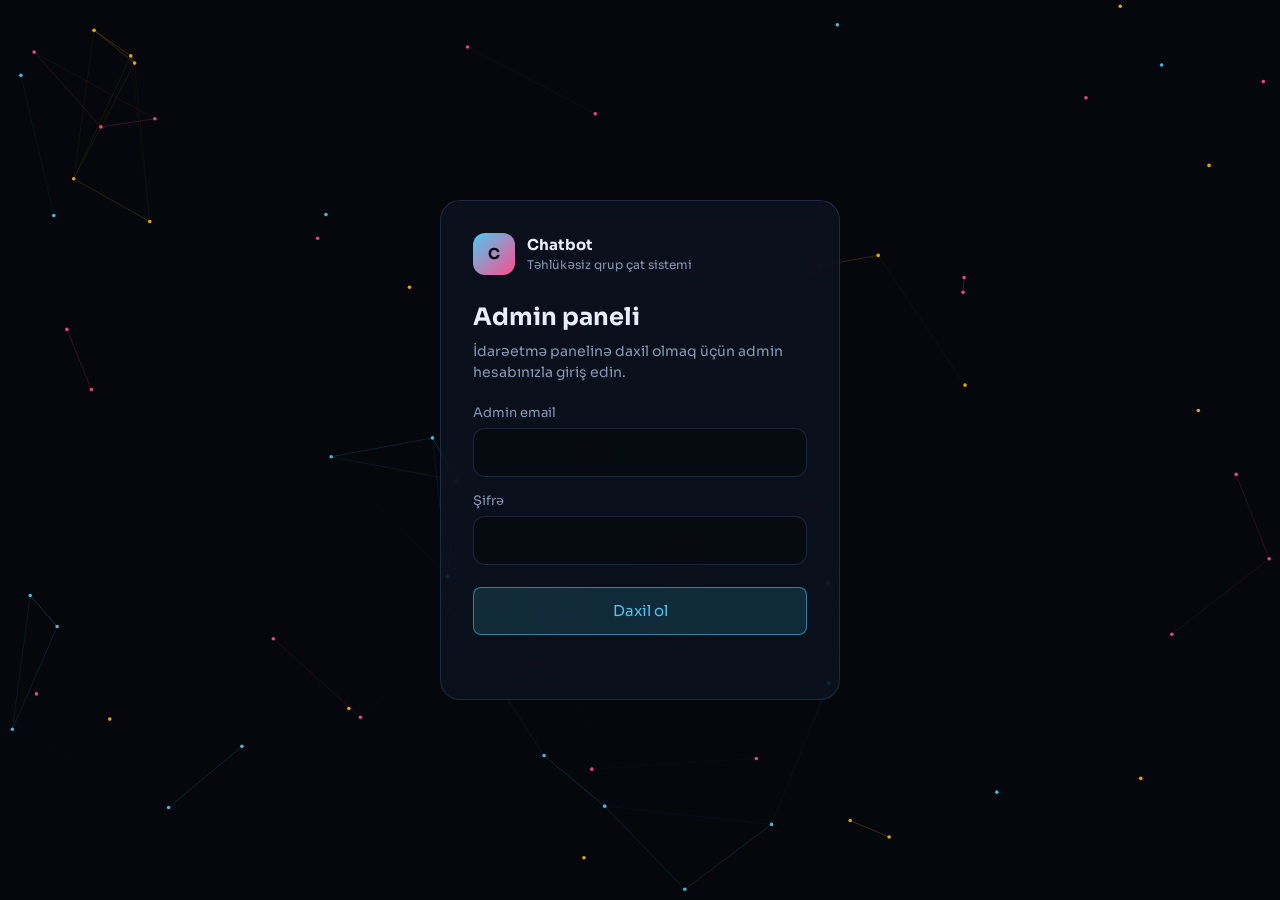
<file: admin.html>
<!DOCTYPE html>
<html lang="az">
<head>
<meta charset="utf-8">
<meta name="viewport" content="width=device-width, initial-scale=1">
<title>Chatbot — Admin paneli</title>
<link rel="preconnect" href="https://fonts.googleapis.com">
<link rel="preconnect" href="https://fonts.gstatic.com" crossorigin>
<link href="https://fonts.googleapis.com/css2?family=Sora:wght@400;500;600;700&family=JetBrains+Mono:wght@500&display=swap" rel="stylesheet">
<style>
:root{
  --bg:#05070d; --glass:rgba(16,24,40,.55); --line:rgba(130,180,255,.16);
  --text:#e8eefc; --muted:#8a97b4; --cyan:#4cc9f0; --pink:#ff4d8d; --amber:#ffb703; --ok:#3ddc97;
  --r-lg:20px; --r-md:12px; --r-sm:8px;
}
*{box-sizing:border-box;margin:0}
html,body{height:100%}
body{background:var(--bg);color:var(--text);font:400 15px/1.5 Sora,system-ui,sans-serif;overflow-x:hidden}
#net{position:fixed;inset:0;width:100%;height:100%;z-index:0}
button,input,select{font:inherit;color:inherit}
:focus-visible{outline:2px solid var(--cyan);outline-offset:2px}
.glass{background:var(--glass);border:1px solid var(--line);backdrop-filter:blur(14px);-webkit-backdrop-filter:blur(14px)}
.btn{border:1px solid var(--line);background:rgba(255,255,255,.04);padding:9px 16px;border-radius:var(--r-sm);cursor:pointer;transition:background .15s,border-color .15s;display:inline-flex;align-items:center;justify-content:center;gap:6px;white-space:nowrap}
.btn:hover{background:rgba(255,255,255,.09)}
.btn:disabled{opacity:.45;cursor:not-allowed}
.btn.primary{background:rgba(76,201,240,.14);border-color:rgba(76,201,240,.55);color:var(--cyan)}
.btn.primary:hover{background:rgba(76,201,240,.25)}
.btn.danger{background:rgba(255,77,141,.1);border-color:rgba(255,77,141,.5);color:var(--pink)}
.btn.danger:hover{background:rgba(255,77,141,.2)}
.btn.warn{background:rgba(255,183,3,.08);border-color:rgba(255,183,3,.45);color:var(--amber)}
.btn.warn:hover{background:rgba(255,183,3,.18)}
.btn.sm{padding:6px 12px;font-size:13px}
.field{width:100%;padding:12px 14px;border-radius:var(--r-md);border:1px solid var(--line);background:rgba(5,7,13,.6)}
.field:focus{border-color:var(--cyan);outline:none}
svg.i{width:18px;height:18px;stroke:currentColor;fill:none;stroke-width:1.8;stroke-linecap:round;stroke-linejoin:round;vertical-align:-3px;flex:none}
svg.i.s{width:15px;height:15px}

/* giriş */
#login{position:fixed;inset:0;z-index:20;display:grid;place-items:center;padding:20px}
.login-card{width:min(400px,100%);padding:32px;border-radius:var(--r-lg)}
.brand{display:flex;gap:12px;align-items:center;margin-bottom:24px}
.logo{width:42px;height:42px;border-radius:12px;display:grid;place-items:center;font-weight:700;color:#05070d;background:linear-gradient(135deg,var(--cyan),var(--pink))}
.brand small{display:block;color:var(--muted);font-size:12px}
.login-card h1{font-size:24px;margin-bottom:6px}
.login-card p{color:var(--muted);margin-bottom:20px;font-size:14px}
.login-card label{display:block;font-size:13px;color:var(--muted);margin:14px 0 6px}
.login-card .btn{width:100%;margin-top:22px;padding:12px}
#err{color:var(--pink);font-size:13px;min-height:20px;margin-top:12px}

/* çərçivə */
#app{position:relative;z-index:1;display:none;min-height:100%;grid-template-columns:230px 1fr;grid-template-rows:64px 1fr;gap:16px;padding:16px}
#app.on{display:grid}
header{grid-column:1/-1;display:flex;align-items:center;justify-content:space-between;padding:0 20px;border-radius:var(--r-lg)}
header .brand{margin:0}
.who{display:flex;align-items:center;gap:12px;font-size:14px;color:var(--muted)}
.who b{font-weight:500;color:var(--text)}
nav{padding:12px;border-radius:var(--r-lg);align-self:start;display:flex;flex-direction:column;gap:4px}
nav button{display:flex;gap:10px;align-items:center;text-align:left;border:0;background:none;padding:12px 14px;border-radius:var(--r-md);cursor:pointer;color:var(--muted);transition:background .15s,color .15s}
nav button:hover{background:rgba(255,255,255,.05);color:var(--text)}
nav button[aria-selected=true]{background:rgba(76,201,240,.14);color:var(--cyan);box-shadow:inset 3px 0 0 var(--cyan)}
nav .count{margin-left:auto;font:500 12px 'JetBrains Mono',monospace;background:var(--pink);color:#05070d;border-radius:99px;padding:1px 8px}
main{display:grid;grid-template-columns:minmax(0,1fr) 300px;gap:16px;align-content:start}
main.wide{grid-template-columns:minmax(0,1fr)}
main.wide .feed{display:none}
.stats{grid-column:1/-1;display:grid;grid-template-columns:repeat(3,1fr);gap:16px}
.stat{padding:18px 20px;border-radius:var(--r-lg);display:flex;align-items:center;gap:16px}
.stat .ic{width:44px;height:44px;border-radius:12px;display:grid;place-items:center}
.stat strong{font-size:28px;line-height:1;display:block}
.stat span{color:var(--muted);font-size:13px}
.panel{padding:24px;border-radius:var(--r-lg);min-width:0}
.panel h2{font-size:18px;margin-bottom:4px}
.panel .sub{color:var(--muted);font-size:13px;margin-bottom:18px}
.row{display:flex;gap:10px}
.empty{border:1px dashed var(--line);border-radius:var(--r-md);padding:32px 20px;text-align:center;color:var(--muted);display:grid;justify-items:center;gap:10px}
.empty svg.i{width:28px;height:28px;opacity:.6}

/* avatar */
.av{width:30px;height:30px;border-radius:50%;display:grid;place-items:center;font-size:12px;font-weight:600;color:#05070d;flex:none}
.av.lg{width:42px;height:42px;font-size:16px}
.avs{display:flex;align-items:center}
.avs .av{margin-left:-8px;border:2px solid #0d1424}
.avs .av:first-child{margin-left:0}
.avs .more{margin-left:8px;font-size:12px;color:var(--muted)}

/* ===== Qruplar ===== */
.toolbar{display:flex;gap:10px;flex-wrap:wrap;align-items:center;justify-content:space-between;margin:24px 0 14px}
.toolbar h3{font-size:14px;font-weight:500;color:var(--muted)}
.search{position:relative;width:min(260px,100%)}
.search .field{padding:9px 12px 9px 36px;font-size:14px}
.search svg{position:absolute;left:12px;top:50%;transform:translateY(-50%);color:var(--muted)}
.grid{display:grid;grid-template-columns:repeat(auto-fill,minmax(270px,1fr));gap:14px}
.gcard{position:relative;overflow:hidden;padding:20px 18px 18px;border-radius:var(--r-md);border:1px solid var(--line);background:rgba(5,7,13,.5);display:flex;flex-direction:column;gap:14px;transition:border-color .15s,transform .15s}
.gcard:hover{border-color:rgba(76,201,240,.4);transform:translateY(-2px)}
.gcard::before{content:'';position:absolute;inset:0 0 auto;height:3px;background:linear-gradient(90deg,var(--cyan),var(--pink))}
.gcard.threat{border-color:rgba(255,77,141,.45)}
.gcard.threat::before{background:var(--pink)}
.gtop{display:flex;justify-content:space-between;gap:10px;align-items:flex-start}
.gtop h3{font-size:16px;font-weight:600;word-break:break-word}
.meta{display:flex;gap:14px;color:var(--muted);font-size:12px;margin-top:4px}
.meta span{display:inline-flex;gap:5px;align-items:center}
.tag{font-size:11px;padding:2px 9px;border-radius:99px;border:1px solid;white-space:nowrap}
.tag.red{color:var(--pink);border-color:rgba(255,77,141,.5);background:rgba(255,77,141,.08)}
.tag.green{color:var(--ok);border-color:rgba(61,220,151,.45);background:rgba(61,220,151,.08)}
.nomem{font-size:12px;color:var(--muted)}
.codebox{display:flex;align-items:center;justify-content:space-between;gap:8px;padding:10px 12px;border-radius:var(--r-sm);background:rgba(255,183,3,.07);border:1px dashed rgba(255,183,3,.4)}
.codebox small{display:block;font-size:11px;color:var(--muted)}
.codebox span{font:500 15px 'JetBrains Mono',monospace;color:var(--amber);letter-spacing:.08em}
.iconbtn{border:0;background:none;color:var(--muted);cursor:pointer;padding:6px;border-radius:6px;display:grid;place-items:center}
.iconbtn:hover{color:var(--text);background:rgba(255,255,255,.07)}
.gactions{display:flex;gap:6px;flex-wrap:wrap}
.gactions .btn{flex:1 1 auto}

/* ===== Sorğular ===== */
.chips{display:flex;gap:8px;flex-wrap:wrap}
.chip{padding:6px 13px;border-radius:99px;border:1px solid var(--line);background:none;cursor:pointer;font-size:13px;color:var(--muted);transition:.15s}
.chip:hover{color:var(--text)}
.chip[aria-pressed=true]{color:var(--cyan);border-color:rgba(76,201,240,.55);background:rgba(76,201,240,.12)}
.reqs{display:grid;gap:10px}
.req{display:flex;align-items:center;gap:14px;padding:14px 16px;border-radius:var(--r-md);border:1px solid var(--line);background:rgba(5,7,13,.5);flex-wrap:wrap}
.req-info{flex:1;min-width:160px}
.req-info b{display:block;font-weight:500}
.req-info small{color:var(--muted);font-size:12px}
.req-info small em{font-style:normal;color:var(--cyan)}
.req .actions{display:flex;gap:8px}
.subh{font-size:14px;font-weight:600;margin:4px 0 12px;display:flex;gap:8px;align-items:center}
.subh span{font:500 12px 'JetBrains Mono',monospace;color:var(--amber)}

/* ===== Mesajlar ===== */
.msgwrap{display:grid;grid-template-columns:250px minmax(0,1fr);gap:14px;height:560px}
.glist{overflow:auto;display:flex;flex-direction:column;gap:6px;padding-right:2px}
.gitem{text-align:left;border:1px solid transparent;background:rgba(5,7,13,.5);border-radius:var(--r-md);padding:11px 12px;cursor:pointer;display:flex;gap:10px;align-items:center;transition:.15s}
.gitem:hover{border-color:var(--line)}
.gitem[aria-selected=true]{border-color:rgba(76,201,240,.55);background:rgba(76,201,240,.1)}
.gitem .t{flex:1;min-width:0}
.gitem b,.gitem small{display:block;white-space:nowrap;overflow:hidden;text-overflow:ellipsis}
.gitem b{font-weight:500;font-size:14px}
.gitem small{color:var(--muted);font-size:12px}
.gitem .n{font:500 11px 'JetBrains Mono',monospace;color:var(--muted)}
.chatbox{display:flex;flex-direction:column;border:1px solid var(--line);border-radius:var(--r-md);background:rgba(5,7,13,.5);min-height:0;overflow:hidden}
.chathead{display:flex;justify-content:space-between;align-items:center;gap:10px;padding:12px 16px;border-bottom:1px solid var(--line);flex-wrap:wrap}
.chathead .l{display:flex;gap:10px;align-items:center;min-width:0}
.chathead b{display:block;font-weight:600}
.chathead small{color:var(--muted);font-size:12px}
.chathead .code{font:500 12px 'JetBrains Mono',monospace;color:var(--amber)}
.chat{flex:1;overflow:auto;padding:18px 16px;display:flex;flex-direction:column;gap:10px}
.msg{max-width:75%;padding:9px 13px 7px;border-radius:14px;font-size:14px;word-wrap:break-word}
.msg.me{align-self:flex-end;background:rgba(76,201,240,.16);border:1px solid rgba(76,201,240,.4);border-bottom-right-radius:4px}
.msg.them{align-self:flex-start;background:rgba(255,255,255,.06);border:1px solid var(--line);border-bottom-left-radius:4px}
.msg .who{display:block;font-size:11px;font-weight:600;margin-bottom:2px}
.msg time{display:block;text-align:right;font-size:10px;color:var(--muted);margin-top:3px}
.composer{display:flex;gap:8px;padding:12px;border-top:1px solid var(--line)}
.composer .field{padding:10px 14px}

/* fəaliyyət */
.feed{padding:20px;border-radius:var(--r-lg);align-self:start}
.feed h2{font-size:15px;margin-bottom:14px}
.feed ul{list-style:none;padding:0;display:grid;gap:14px}
.feed li{display:flex;gap:10px;font-size:13px;color:var(--muted)}
.feed li i{width:8px;height:8px;border-radius:50%;margin-top:6px;flex:none}
.feed li b{color:var(--text);font-weight:500;display:block}
.feed li small{font-size:11px}
#toast{position:fixed;bottom:20px;left:50%;transform:translateX(-50%) translateY(20px);opacity:0;z-index:30;padding:10px 18px;border-radius:var(--r-md);transition:.25s;pointer-events:none}
#toast.on{opacity:1;transform:translateX(-50%)}
[hidden]{display:none!important}

@media(max-width:1000px){main{grid-template-columns:1fr}.feed{order:2}}
@media(max-width:720px){
  #app{grid-template-columns:1fr;grid-template-rows:64px auto 1fr;padding:10px;gap:10px}
  nav{flex-direction:row;overflow-x:auto}
  nav button{white-space:nowrap}
  .stats{grid-template-columns:1fr}
  .who b{display:none}
  .panel{padding:18px}
  .row{flex-wrap:wrap}
  .msgwrap{grid-template-columns:1fr;height:auto}
  .glist{flex-direction:row;overflow-x:auto}
  .gitem{min-width:190px}
  .chatbox{height:480px}
  .msg{max-width:88%}
}
@media(prefers-reduced-motion:reduce){*{transition:none!important}}
</style>
</head>
<body>
<canvas id="net" aria-hidden="true"></canvas>

<section id="login">
  <form class="login-card glass" id="loginForm">
    <div class="brand"><div class="logo">C</div><div><b>Chatbot</b><small>Təhlükəsiz qrup çat sistemi</small></div></div>
    <h1>Admin paneli</h1>
    <p>İdarəetmə panelinə daxil olmaq üçün admin hesabınızla giriş edin.</p>
    <label for="em">Admin email</label>
    <input class="field" id="em" type="email" autocomplete="username" required>
    <label for="pw">Şifrə</label>
    <input class="field" id="pw" type="password" autocomplete="current-password" required>
    <button class="btn primary" type="submit">Daxil ol</button>
    <div id="err" role="alert"></div>
  </form>
</section>

<div id="app">
  <header class="glass">
    <div class="brand"><div class="logo">C</div><div><b>Chatbot Admin</b><small>Sistem idarəetmə paneli</small></div></div>
    <div class="who"><b id="who"></b><button class="btn sm" id="logout">Çıxış</button></div>
  </header>

  <nav class="glass" role="tablist" aria-label="Bölmələr">
    <button role="tab" data-tab="groups" aria-selected="true"><svg class="i" viewBox="0 0 24 24"><circle cx="9" cy="8" r="3.5"/><path d="M2.5 20c0-3.6 2.9-6 6.5-6s6.5 2.4 6.5 6M16 4.5a3.5 3.5 0 0 1 0 7M18 14.5c2.2.6 3.5 2.4 3.5 5.5"/></svg>Qruplar</button>
    <button role="tab" data-tab="requests" aria-selected="false"><svg class="i" viewBox="0 0 24 24"><path d="M12 3a6 6 0 0 0-6 6c0 5-2 6-2 7h16c0-1-2-2-2-7a6 6 0 0 0-6-6zM10 20a2 2 0 0 0 4 0"/></svg>Qoşulma sorğuları<span class="count" id="reqCount" hidden></span></button>
    <button role="tab" data-tab="messages" aria-selected="false"><svg class="i" viewBox="0 0 24 24"><path d="M4 5h16v11H9l-5 4z"/></svg>Mesajlar</button>
  </nav>

  <main id="main">
    <div class="stats">
      <div class="stat glass"><div class="ic" style="background:rgba(76,201,240,.15);color:var(--cyan)"><svg class="i" viewBox="0 0 24 24"><circle cx="9" cy="8" r="3.5"/><path d="M2.5 20c0-3.6 2.9-6 6.5-6s6.5 2.4 6.5 6"/></svg></div><div><strong id="sGroups">0</strong><span>Aktiv qrup</span></div></div>
      <div class="stat glass"><div class="ic" style="background:rgba(255,77,141,.15);color:var(--pink)"><svg class="i" viewBox="0 0 24 24"><path d="M12 3a6 6 0 0 0-6 6c0 5-2 6-2 7h16c0-1-2-2-2-7a6 6 0 0 0-6-6zM10 20a2 2 0 0 0 4 0"/></svg></div><div><strong id="sReq">0</strong><span>Gözləyən sorğu</span></div></div>
      <div class="stat glass"><div class="ic" style="background:rgba(255,183,3,.15);color:var(--amber)"><svg class="i" viewBox="0 0 24 24"><path d="M4 5h16v11H9l-5 4z"/></svg></div><div><strong id="sMsg">0</strong><span>Ümumi mesaj</span></div></div>
    </div>

    <!-- QRUPLAR -->
    <section class="panel glass" id="tab-groups">
      <h2>Yeni qrup yarat</h2>
      <p class="sub">Qrupa ad verin — sistem avtomatik giriş kodu yaradacaq.</p>
      <form class="row" id="newGroup">
        <input class="field" id="gname" placeholder="Məsələn: 160 HTML qrupu" maxlength="60" required>
        <button class="btn primary" type="submit"><svg class="i s" viewBox="0 0 24 24"><path d="M12 5v14M5 12h14"/></svg>Qrup yarat</button>
      </form>
      <div class="toolbar">
        <h3 id="gTitle">Bütün qruplar</h3>
        <label class="search"><svg class="i s" viewBox="0 0 24 24"><circle cx="11" cy="11" r="7"/><path d="m20 20-3.5-3.5"/></svg><input class="field" id="gsearch" placeholder="Qrup axtar..." aria-label="Qrup axtar"></label>
      </div>
      <div class="grid" id="groupList"></div>
    </section>

    <!-- SORĞULAR -->
    <section class="panel glass" id="tab-requests" hidden>
      <h2>Qoşulma sorğuları</h2>
      <p class="sub">Admin təsdiqi olmadan heç kim sistemə və qrupa daxil ola bilməz.</p>
      <h3 class="subh">Yeni hesablar <span id="accN"></span></h3>
      <div class="reqs" id="accList"></div>
      <h3 class="subh" style="margin-top:26px">Qrupa qoşulma</h3>
      <div class="toolbar" style="margin-top:0">
        <div class="chips" id="reqChips"></div>
        <button class="btn sm primary" id="approveAll" hidden>Hamısını təsdiqlə</button>
      </div>
      <div class="reqs" id="reqList"></div>
    </section>

    <!-- MESAJLAR -->
    <section class="panel glass" id="tab-messages" hidden>
      <h2>Qrup mesajları</h2>
      <p class="sub">Soldan qrup seçin, yazışmanı oxuyun və admin kimi cavab yazın.</p>
      <div class="msgwrap">
        <div class="glist" id="glist" role="listbox" aria-label="Qruplar"></div>
        <div class="chatbox">
          <div class="chathead" id="chathead"></div>
          <div class="chat" id="chat"></div>
          <form class="composer" id="sendForm">
            <input class="field" id="msgText" placeholder="Mesaj yazın..." autocomplete="off" required>
            <button class="btn primary" type="submit" aria-label="Göndər"><svg class="i" viewBox="0 0 24 24"><path d="M4 12 20 4l-6 16-3-7z"/></svg></button>
          </form>
        </div>
      </div>
    </section>

    <aside class="feed glass"><h2>Son fəaliyyət</h2><ul id="feedList"></ul></aside>
  </main>
</div>
<div id="toast" class="glass" role="status"></div>

<script>
/* ===== Məlumat qatı — Supabase (groups, join_requests, group_members, messages) ===== */
const KEY='chatbot_admin_feed';
const now=()=>Date.now();
const rand=()=>[...crypto.getRandomValues(new Uint8Array(6))].map(b=>b.toString(16).padStart(2,'0')).join('').toUpperCase();
const ts=s=>new Date(s).getTime();

/* yaddaş keşi (hər yükləmədə serverdən yenilənir) */
let G=[], R=[];
const findG=id=>G.find(g=>g.id===id);
/* "Son fəaliyyət" yalnız bu brauzerdə saxlanır */
let feed=[];
try{feed=JSON.parse(localStorage.getItem(KEY))||[];}catch(e){}
try{localStorage.removeItem('chatbot_admin_v2');localStorage.removeItem('chatbot_admin_demo');}catch(e){}
function log(t,c='cyan'){feed.unshift({t,c,time:now()});feed=feed.slice(0,30);try{localStorage.setItem(KEY,JSON.stringify(feed));}catch(e){}renderFeed();}

/* ===== Supabase girişi (admin üçün AYRI saxlanır, F5-dən sonra qalır) ===== */
let sb=null, me=null, E2E=null, ring=null, myId=null;
async function getSb(){
  if(sb)return sb;
  const {createClient}=await import('https://esm.sh/@supabase/supabase-js@2');
  const cfg=await import('/supabase-config.js');
  E2E=await import('/e2e.js');
  sb=createClient(cfg.SUPABASE_URL,cfg.SUPABASE_ANON_KEY,{
    auth:{storageKey:'chatbot-admin-auth',persistSession:true,autoRefreshToken:true}
  });
  return sb;
}
async function checkAdmin(){
  const {data,error}=await sb.rpc('is_admin');
  if(error||!data){await sb.auth.signOut();const e=new Error('notadmin');e.code='notadmin';throw e;}
}
function fail(what,error){console.error(error);toast(what+': '+(error.message||error));}

const api={
  async login(email,pass){
    await getSb();
    const {data,error}=await sb.auth.signInWithPassword({email,password:pass});
    if(error)throw error;
    await checkAdmin();
    me=data.user;return data.user;
  },
  async restore(){
    await getSb();
    const {data}=await sb.auth.getSession();
    if(!data.session)return null;
    await checkAdmin();
    me=data.session.user;return me;
  },
  async logout(){ if(me&&E2E)await E2E.forget(me.id); ring=null; myId=null; if(sb)await sb.auth.signOut(); me=null; },

  /* hesab təsdiqi */
  async listAccounts(){
    const {data,error}=await sb.from('account_approvals').select('user_id,email,created_at').eq('status','pending').order('created_at',{ascending:false});
    if(error){fail('Hesablar yüklənmədi',error);return [];}
    return data||[];
  },
  async resolveAccount(uid,ok,email){
    const {error}=await sb.from('account_approvals').update({status:ok?'approved':'rejected',decided_at:new Date().toISOString()}).eq('user_id',uid);
    if(error)throw error;
    log(`${email} hesabı ${ok?'təsdiqləndi':'rədd edildi'}`,ok?'ok':'pink');
  },

  /* qruplar */
  async loadGroups(){
    const {data,error}=await sb.rpc('admin_groups');
    if(error){fail('Qruplar yüklənmədi',error);G=[];return G;}
    G=await Promise.all((data||[]).map(async g=>({id:g.id,name:g.name,code:g.invite_code,threat:!!g.threat,
      keyVersion:g.key_version||0,created:ts(g.created_at),members:g.members||[],n:Number(g.msg_count)||0,
      last:g.last_body!=null?{who:g.last_email||'?',text:(await ring.decrypt(g.id,g.last_body)).text}:null})));
    return G;
  },
  async createGroup(name){
    const {data,error}=await sb.from('groups').insert({name,invite_code:rand(),created_by:me.id}).select('id').single();
    if(error)throw error;
    await api.initKey(data.id);
    log(`«${name}» qrupu yaradıldı (şifrəli)`,'cyan');
  },
  /* qrupun ilk şifrələmə açarı (yalnız admin üçün bükülür, üzvlərə sonra paylanır) */
  async initKey(gid){
    const raw=E2E.newGroupKey();
    const {data:v,error}=await sb.rpc('admin_set_first_key',{p_group:gid,p_wrapped:await E2E.wrapFor(myId.pub,raw)});
    if(error)throw error;
    if(v>0)ring.remember(gid,v,raw);
  },
  /* cari açarı hələ almamış üzvlərə açarı payla */
  async syncKeys(){
    let changed=false;
    for(const g of G)if(!g.keyVersion){try{await api.initKey(g.id);changed=true;}catch(x){console.error(x);}}
    const {data,error}=await sb.rpc('admin_missing_keys');
    if(error){console.error(error);return changed;}
    for(const m of data||[]){
      const raw=await ring.raw(m.group_id,m.version);if(!raw)continue;
      const {error:e}=await sb.from('group_keys').insert({group_id:m.group_id,user_id:m.user_id,version:m.version,wrapped:await E2E.wrapFor(m.public_key,raw)});
      if(e)console.error(e);
    }
    return changed;
  },
  async changeCode(id){
    const g=findG(id);
    const {error}=await sb.from('groups').update({invite_code:rand()}).eq('id',id);
    if(error)throw error;
    log(`«${g?g.name:'?'}» qrupunun kodu dəyişdirildi`,'amber');
  },
  async markThreat(id){
    const g=findG(id);
    const raw=E2E.newGroupKey();
    const {data,error}=await sb.rpc('admin_threat',{p_group:id,p_code:rand(),p_wrapped:await E2E.wrapFor(myId.pub,raw)});
    if(error)throw error;
    const before=data||[];
    log(`Təhlükə: «${g?g.name:'?'}». Təhlükədən əvvəl qrupda olanlar: ${before.join(', ')||'heç kim'}`,'pink');
    return before;
  },
  async clearThreat(id){
    const g=findG(id);
    const {error}=await sb.from('groups').update({threat:false}).eq('id',id);
    if(error)throw error;
    log(`«${g?g.name:'?'}» təhlükəsiz kimi işarələndi`,'ok');
  },
  async deleteGroup(id){
    const g=findG(id);
    for(const t of ['messages','join_requests','group_members']){
      const {error}=await sb.from(t).delete().eq('group_id',id);
      if(error)throw error;
    }
    const {error}=await sb.from('groups').delete().eq('id',id);
    if(error)throw error;
    log(`«${g?g.name:'?'}» qrupu silindi`,'pink');
  },

  /* qoşulma sorğuları */
  async loadRequests(){
    const {data,error}=await sb.from('join_requests').select('id,user_email,group_id,created_at').eq('status','pending').order('created_at',{ascending:false});
    if(error){fail('Sorğular yüklənmədi',error);R=[];return R;}
    R=(data||[]).map(r=>({id:r.id,user:r.user_email||'(email yoxdur)',groupId:r.group_id,time:ts(r.created_at)}));
    return R;
  },
  async resolveRequest(id,ok){
    const r=R.find(x=>x.id===id);
    const {error}=await sb.rpc('admin_resolve_request',{p_id:id,p_ok:ok});
    if(error)throw error;
    const g=r&&findG(r.groupId);
    log(`${r?r.user:'?'} → «${g?g.name:'?'}» ${ok?'təsdiqləndi':'rədd edildi'}`,ok?'ok':'pink');
  },

  /* mesajlar */
  async listMessages(gid){
    const {data,error}=await sb.rpc('group_messages',{p_group:gid});
    if(error){fail('Mesajlar yüklənmədi',error);return [];}
    return Promise.all((data||[]).map(async m=>{const d=await ring.decrypt(gid,m.body);
      return {who:m.email||'?',me:m.user_id===me?.id||m.from_admin,text:d.text,locked:d.state==='locked',time:ts(m.created_at)};}));
  },
  async sendMessage(gid,text){
    const g=findG(gid);
    const body=await ring.encrypt(gid,g?g.keyVersion:0,text);
    const {error}=await sb.from('messages').insert({group_id:gid,user_id:me.id,body});
    if(error)throw error;
  }
};

/* ===== köməkçilər ===== */
const $=s=>document.querySelector(s);
const esc=s=>String(s).replace(/[&<>"']/g,c=>({'&':'&amp;','<':'&lt;','>':'&gt;','"':'&quot;',"'":'&#39;'}[c]));
const COLS=['var(--cyan)','var(--pink)','var(--amber)','var(--ok)'];
const colorOf=n=>COLS[[...String(n)].reduce((a,c)=>a+c.charCodeAt(0),0)%COLS.length];
const av=(n,cls='')=>`<span class="av ${cls}" style="background:${colorOf(n)}" title="${esc(n)}">${esc((String(n)[0]||'?').toUpperCase())}</span>`;
function ago(t){const s=Math.floor((now()-t)/1000);
  if(s<60)return 'indicə'; if(s<3600)return Math.floor(s/60)+' dəq əvvəl';
  if(s<86400)return Math.floor(s/3600)+' saat əvvəl'; return Math.floor(s/86400)+' gün əvvəl';}
const hm=t=>new Date(t).toLocaleTimeString('az',{hour:'2-digit',minute:'2-digit'});
const I={
  users:'<svg class="i s" viewBox="0 0 24 24"><circle cx="9" cy="8" r="3.5"/><path d="M2.5 20c0-3.6 2.9-6 6.5-6s6.5 2.4 6.5 6"/></svg>',
  msg:'<svg class="i s" viewBox="0 0 24 24"><path d="M4 5h16v11H9l-5 4z"/></svg>',
  copy:'<svg class="i s" viewBox="0 0 24 24"><rect x="9" y="9" width="11" height="11" rx="2"/><path d="M5 15V5a1 1 0 0 1 1-1h10"/></svg>',
  key:'<svg class="i s" viewBox="0 0 24 24"><circle cx="8" cy="15" r="4"/><path d="m11 12 9-9M17 6l3 3"/></svg>',
  shield:'<svg class="i s" viewBox="0 0 24 24"><path d="M12 3 4 6v6c0 4.5 3.4 8 8 9 4.6-1 8-4.5 8-9V6z"/><path d="M12 9v4M12 16h.01"/></svg>',
  trash:'<svg class="i s" viewBox="0 0 24 24"><path d="M4 7h16M9 7V4h6v3M6 7l1 13h10l1-13"/></svg>',
  check:'<svg class="i s" viewBox="0 0 24 24"><path d="m5 12 5 5L20 7"/></svg>',
  x:'<svg class="i s" viewBox="0 0 24 24"><path d="M6 6l12 12M18 6 6 18"/></svg>',
  bell:'<svg class="i" viewBox="0 0 24 24"><path d="M12 3a6 6 0 0 0-6 6c0 5-2 6-2 7h16c0-1-2-2-2-7a6 6 0 0 0-6-6zM10 20a2 2 0 0 0 4 0"/></svg>',
  grp:'<svg class="i" viewBox="0 0 24 24"><circle cx="9" cy="8" r="3.5"/><path d="M2.5 20c0-3.6 2.9-6 6.5-6s6.5 2.4 6.5 6M16 4.5a3.5 3.5 0 0 1 0 7"/></svg>'
};
let toastT;
function toast(t){const e=$('#toast');e.textContent=t;e.classList.add('on');clearTimeout(toastT);toastT=setTimeout(()=>e.classList.remove('on'),2800);}

let query='', reqFilter='all', curGroup=null;

/* ===== giriş ===== */
async function enter(u){
  $('#who').textContent=u.email||'';$('#login').hidden=true;$('#app').classList.add('on');
  try{myId=await E2E.ensureIdentity(sb,u);ring=E2E.keyring(sb,u.id,myId.priv);}
  catch(x){fail('Şifrələmə açarı hazırlanmadı',x);return;}
  refresh();watch();
}
$('#loginForm').addEventListener('submit',async e=>{
  e.preventDefault();$('#err').textContent='';
  const btn=e.submitter||$('#loginForm button');btn.disabled=true;btn.textContent='Yoxlanılır...';
  try{enter(await api.login($('#em').value.trim(),$('#pw').value));}
  catch(x){
    console.error(x);
    $('#err').textContent=x.code==='notadmin'?'Bu hesabın admin icazəsi yoxdur.'
      :/fetch|import|module/i.test(x.message||'')?'Serverə qoşulmaq alınmadı. İnterneti yoxlayın.'
      :'E-poçt və ya şifrə yanlışdır. Yenidən yoxlayın.';
  }finally{btn.disabled=false;btn.textContent='Daxil ol';}
});
$('#logout').onclick=async()=>{unwatch();await api.logout();$('#app').classList.remove('on');$('#login').hidden=false;$('#pw').value='';};
api.restore().then(u=>{if(u)enter(u);}).catch(x=>{
  if(x.code==='notadmin')$('#err').textContent='Bu hesabın admin icazəsi yoxdur.';
});

/* ===== bölmələr ===== */
function showTab(name){
  document.querySelectorAll('nav [role=tab]').forEach(x=>x.setAttribute('aria-selected',x.dataset.tab===name));
  ['groups','requests','messages'].forEach(n=>$('#tab-'+n).hidden=n!==name);
  $('#main').classList.toggle('wide',name==='messages');
  if(name==='messages')renderChat();
}
document.querySelectorAll('nav [role=tab]').forEach(b=>b.onclick=()=>showTab(b.dataset.tab));

/* ===== statistika ===== */
function renderStats(){
  $('#sGroups').textContent=G.length;
  const pend=R.length+accCount;
  $('#sReq').textContent=pend;
  $('#sMsg').textContent=G.reduce((a,g)=>a+g.n,0);
  const c=$('#reqCount');c.hidden=!pend;c.textContent=pend;
}

/* ===== QRUPLAR ===== */
function renderGroups(){
  const gs=G.filter(g=>g.name.toLowerCase().includes(query.toLowerCase()));
  $('#gTitle').textContent=`Bütün qruplar · ${G.length}`;
  if(!G.length){$('#groupList').innerHTML=`<div class="empty" style="grid-column:1/-1">${I.grp}Hələ qrup yoxdur. Yuxarıdan ilk qrupu yaradın.</div>`;return;}
  if(!gs.length){$('#groupList').innerHTML=`<div class="empty" style="grid-column:1/-1">«${esc(query)}» üzrə qrup tapılmadı.</div>`;return;}
  $('#groupList').innerHTML=gs.map(g=>{
    const m=g.members;
    const faces=m.length?`<div class="avs">${m.slice(0,5).map(x=>av(x)).join('')}${m.length>5?`<span class="more">+${m.length-5}</span>`:''}</div>`:'<div class="nomem">Hələ üzv yoxdur</div>';
    return `<article class="gcard${g.threat?' threat':''}">
      <div class="gtop"><div><h3>${esc(g.name)}</h3>
        <div class="meta"><span>${I.users}${m.length} üzv</span><span>${I.msg}${g.n} mesaj</span></div></div>
        ${g.threat?`<button class="tag red" data-clear="${g.id}" title="Təhlükəsiz kimi işarələ" style="cursor:pointer">Təhlükə ✕</button>`:'<span class="tag green">Aktiv</span>'}
      </div>
      ${faces}
      <div class="codebox"><div><small>Giriş kodu</small><span>${esc(g.code)}</span></div>
        <button class="iconbtn" data-copy="${esc(g.code)}" title="Kodu kopyala" aria-label="Kodu kopyala">${I.copy}</button></div>
      <div class="gactions">
        <button class="btn sm" data-chg="${g.id}">${I.key}Yeni kod</button>
        <button class="btn sm warn" data-threat="${g.id}">${I.shield}Təhlükə</button>
        <button class="btn sm danger" data-del="${g.id}" aria-label="Qrupu sil">${I.trash}Sil</button>
      </div></article>`;
  }).join('');
}
$('#newGroup').addEventListener('submit',async e=>{
  e.preventDefault();const n=$('#gname').value.trim();if(!n)return;
  try{await api.createGroup(n);$('#gname').value='';query='';$('#gsearch').value='';toast('Qrup yaradıldı');refresh();}
  catch(x){fail('Qrup yaradılmadı',x);}
});
$('#gsearch').addEventListener('input',e=>{query=e.target.value;renderGroups();});
$('#groupList').addEventListener('click',async e=>{
  const t=e.target.closest('button');if(!t)return;const d=t.dataset;
  if(d.copy){try{await navigator.clipboard.writeText(d.copy);toast('Kod kopyalandı');}catch{toast('Kopyalamaq alınmadı');}return;}
  try{
    if(d.chg){await api.changeCode(d.chg);toast('Yeni kod yaradıldı');}
    if(d.threat){
      if(!confirm('Bu qrupda təhlükə var?\n\nGiriş kodu və şifrələmə açarı dəyişəcək, BÜTÜN üzvlər qrupdan çıxarılacaq, gözləyən sorğular rədd ediləcək. Qrupda olanların siyahısı qeyd olunacaq.'))return;
      const before=await api.markThreat(d.threat);toast(`Kod və açar dəyişdi · ${before.length} üzv çıxarıldı`);
    }
    if(d.clear){await api.clearThreat(d.clear);toast('Təhlükə işarəsi götürüldü');}
    if(d.del){if(!confirm('Bu qrup və bütün mesajları silinsin?'))return;await api.deleteGroup(d.del);toast('Qrup silindi');}
  }catch(x){fail('Alınmadı',x);}
  refresh();
});

/* ===== HESAB TƏSDİQİ ===== */
let accCount=0;
async function renderAccounts(){
  const list=await api.listAccounts();
  accCount=list.length;
  $('#accN').textContent=list.length?`· ${list.length}`:'';
  $('#accList').innerHTML=list.length?list.map(a=>`
    <article class="req">${av(a.email||'?','lg')}
      <div class="req-info"><b>${esc(a.email||'(email yoxdur)')}</b><small>Qeydiyyatdan keçib, təsdiq gözləyir · ${ago(ts(a.created_at))}</small></div>
      <div class="actions"><button class="btn sm primary" data-aok="${a.user_id}" data-em="${esc(a.email||'')}">${I.check}Təsdiqlə</button><button class="btn sm danger" data-ano="${a.user_id}" data-em="${esc(a.email||'')}">${I.x}Rədd et</button></div>
    </article>`).join('')
    :`<div class="empty">${I.users}Təsdiq gözləyən yeni hesab yoxdur.</div>`;
  renderStats();
}
$('#accList').addEventListener('click',async e=>{
  const t=e.target.closest('button');if(!t)return;
  const ok=!!t.dataset.aok;
  try{await api.resolveAccount(t.dataset.aok||t.dataset.ano,ok,t.dataset.em);toast(ok?'Hesab təsdiqləndi':'Hesab rədd edildi');}
  catch(x){fail('Alınmadı',x);}
  renderAccounts();
});

/* ===== QRUPA QOŞULMA SORĞULARI ===== */
function renderReq(){
  const gids=[...new Set(R.map(r=>r.groupId))];
  if(reqFilter!=='all'&&!gids.includes(reqFilter))reqFilter='all';
  $('#reqChips').innerHTML=R.length?[`<button class="chip" data-f="all" aria-pressed="${reqFilter==='all'}">Hamısı · ${R.length}</button>`,
    ...gids.map(id=>{const g=findG(id);return `<button class="chip" data-f="${id}" aria-pressed="${reqFilter===id}">${esc(g?g.name:'?')} · ${R.filter(r=>r.groupId===id).length}</button>`;})].join(''):'';
  const list=R.filter(r=>reqFilter==='all'||r.groupId===reqFilter);
  $('#approveAll').hidden=list.length<2;
  $('#reqList').innerHTML=list.length?list.map(r=>{const g=findG(r.groupId);return `
    <article class="req">${av(r.user,'lg')}
      <div class="req-info"><b>${esc(r.user)}</b><small><em>«${esc(g?g.name:'?')}»</em> qrupuna qoşulmaq istəyir · ${ago(r.time)}</small></div>
      <div class="actions"><button class="btn sm primary" data-ok="${r.id}">${I.check}Təsdiqlə</button><button class="btn sm danger" data-no="${r.id}">${I.x}Rədd et</button></div>
    </article>`;}).join('')
    :`<div class="empty">${I.bell}Gözləyən sorğu yoxdur. Yeni sorğular burada görünəcək.</div>`;
}
$('#reqChips').addEventListener('click',e=>{const c=e.target.closest('.chip');if(!c)return;reqFilter=c.dataset.f;renderReq();});
$('#reqList').addEventListener('click',async e=>{
  const t=e.target.closest('button');if(!t)return;
  const ok=!!t.dataset.ok;
  try{await api.resolveRequest(t.dataset.ok||t.dataset.no,ok);toast(ok?'Təsdiqləndi':'Rədd edildi');}
  catch(x){fail('Alınmadı',x);}
  refresh();
});
$('#approveAll').onclick=async()=>{
  const list=R.filter(r=>reqFilter==='all'||r.groupId===reqFilter);
  if(!confirm(`${list.length} sorğunun hamısı təsdiqlənsin?`))return;
  try{for(const r of list)await api.resolveRequest(r.id,true);toast(`${list.length} sorğu təsdiqləndi`);}
  catch(x){fail('Alınmadı',x);}
  refresh();
};

/* ===== MESAJLAR ===== */
async function renderChat(){
  if(!G.find(g=>g.id===curGroup))curGroup=G[0]?G[0].id:null;
  $('#glist').innerHTML=G.length?G.map(g=>`
    <button class="gitem" role="option" data-g="${g.id}" aria-selected="${g.id===curGroup}">${av(g.name)}
      <span class="t"><b>${esc(g.name)}</b><small>${g.last?esc(g.last.who+': '+g.last.text):'Mesaj yoxdur'}</small></span>
      <span class="n">${g.n}</span></button>`).join('')
    :'<div class="empty">Qrup yoxdur</div>';
  const g=findG(curGroup);
  $('#msgText').disabled=!g;$('#sendForm button').disabled=!g;
  if(!g){$('#chathead').innerHTML='<b>Qrup seçilməyib</b>';$('#chat').innerHTML=`<div class="empty" style="margin:auto">${I.grp}Əvvəlcə «Qruplar» bölməsində qrup yaradın.</div>`;return;}
  $('#chathead').innerHTML=`<div class="l">${av(g.name)}<div><b>${esc(g.name)}</b><small>${g.members.length} üzv${g.threat?' · <span style="color:var(--pink)">təhlükə</span>':''}</small></div></div><span class="code">🔒 Şifrəli · Kod: ${esc(g.code)}</span>`;
  const ms=await api.listMessages(curGroup);
  $('#chat').innerHTML=ms.length?ms.map(m=>`<div class="msg ${m.me?'me':'them'}"${m.locked?' style="opacity:.6;font-style:italic"':''}>${m.me?'':`<span class="who" style="color:${colorOf(m.who)}">${esc(m.who)}</span>`}${esc(m.text)}${m.time?`<time>${hm(m.time)}</time>`:''}</div>`).join('')
    :`<div class="empty" style="margin:auto;border:0">${I.msg}Bu qrupda hələ mesaj yoxdur. İlk mesajı siz yazın.</div>`;
  $('#chat').scrollTop=$('#chat').scrollHeight;
}
$('#glist').addEventListener('click',e=>{const b=e.target.closest('.gitem');if(!b)return;curGroup=b.dataset.g;renderChat();$('#msgText').focus();});
$('#sendForm').addEventListener('submit',async e=>{
  e.preventDefault();const t=$('#msgText').value.trim();if(!t||!curGroup)return;
  try{await api.sendMessage(curGroup,t);$('#msgText').value='';}
  catch(x){x.code==='no_group_key'?toast('Bu qrupun açarı yoxdur — səhifəni yeniləyin.'):fail('Mesaj göndərilmədi',x);}
  refresh();
});

/* ===== fəaliyyət ===== */
function renderFeed(){
  if(!feed.length){$('#feedList').innerHTML='<li>Hələ fəaliyyət yoxdur.</li>';return;}
  const c={cyan:'var(--cyan)',pink:'var(--pink)',amber:'var(--amber)',ok:'var(--ok)'};
  $('#feedList').innerHTML=feed.slice(0,8).map(f=>`<li><i style="background:${c[f.c]||c.cyan};box-shadow:0 0 10px ${c[f.c]||c.cyan}"></i><div><b>${esc(f.t)}</b><small>${ago(f.time||now())}</small></div></li>`).join('');
}

/* ===== hamısını serverdən yenilə ===== */
let busy=false, again=false;
async function refresh(){
  if(!ring)return;
  if(busy){again=true;return;}
  busy=true;
  try{
    await Promise.all([api.loadGroups(),api.loadRequests()]);
    if(await api.syncKeys())await api.loadGroups();
    renderGroups();renderReq();renderFeed();
    if(!$('#tab-messages').hidden)await renderChat();
    await renderAccounts();
  }finally{busy=false;if(again){again=false;refresh();}}
}

/* ===== realtime: yeni sorğu/mesaj gələndə dərhal görünür ===== */
let chan=null, rt=null;
function watch(){
  if(!sb||chan)return;
  const kick=()=>{clearTimeout(rt);rt=setTimeout(refresh,300);};
  chan=sb.channel('admin-live');
  for(const table of ['account_approvals','join_requests','groups','group_members','messages'])
    chan.on('postgres_changes',{event:'*',schema:'public',table},kick);
  chan.subscribe();
}
function unwatch(){if(chan){sb.removeChannel(chan);chan=null;}}

/* ===== arxa fon: hərəkətli şəbəkə ===== */
(function(){
  const c=$('#net'),x=c.getContext('2d'),cols=['76,201,240','255,77,141','255,183,3'];
  let W,H,P=[];const still=matchMedia('(prefers-reduced-motion:reduce)').matches;
  function size(){W=c.width=innerWidth;H=c.height=innerHeight;
    P=Array.from({length:Math.min(90,Math.floor(W*H/16000))},(_,i)=>({x:Math.random()*W,y:Math.random()*H,vx:(Math.random()-.5)*.3,vy:(Math.random()-.5)*.3,c:cols[i%3]}));}
  function draw(){
    x.clearRect(0,0,W,H);
    for(const p of P){p.x+=p.vx;p.y+=p.vy;if(p.x<0||p.x>W)p.vx*=-1;if(p.y<0||p.y>H)p.vy*=-1;}
    for(let i=0;i<P.length;i++){const a=P[i];
      for(let j=i+1;j<P.length;j++){const b=P[j];if(a.c!==b.c)continue;const d=Math.hypot(a.x-b.x,a.y-b.y);
        if(d<190){x.strokeStyle=`rgba(${a.c},${.28*(1-d/190)})`;x.beginPath();x.moveTo(a.x,a.y);x.lineTo(b.x,b.y);x.stroke();}}
      x.fillStyle=`rgba(${a.c},.9)`;x.beginPath();x.arc(a.x,a.y,1.8,0,7);x.fill();}
    if(!still)requestAnimationFrame(draw);
  }
  addEventListener('resize',()=>{size();if(still)draw();});size();draw();
})();
</script>
</body>
</html>
</file>
